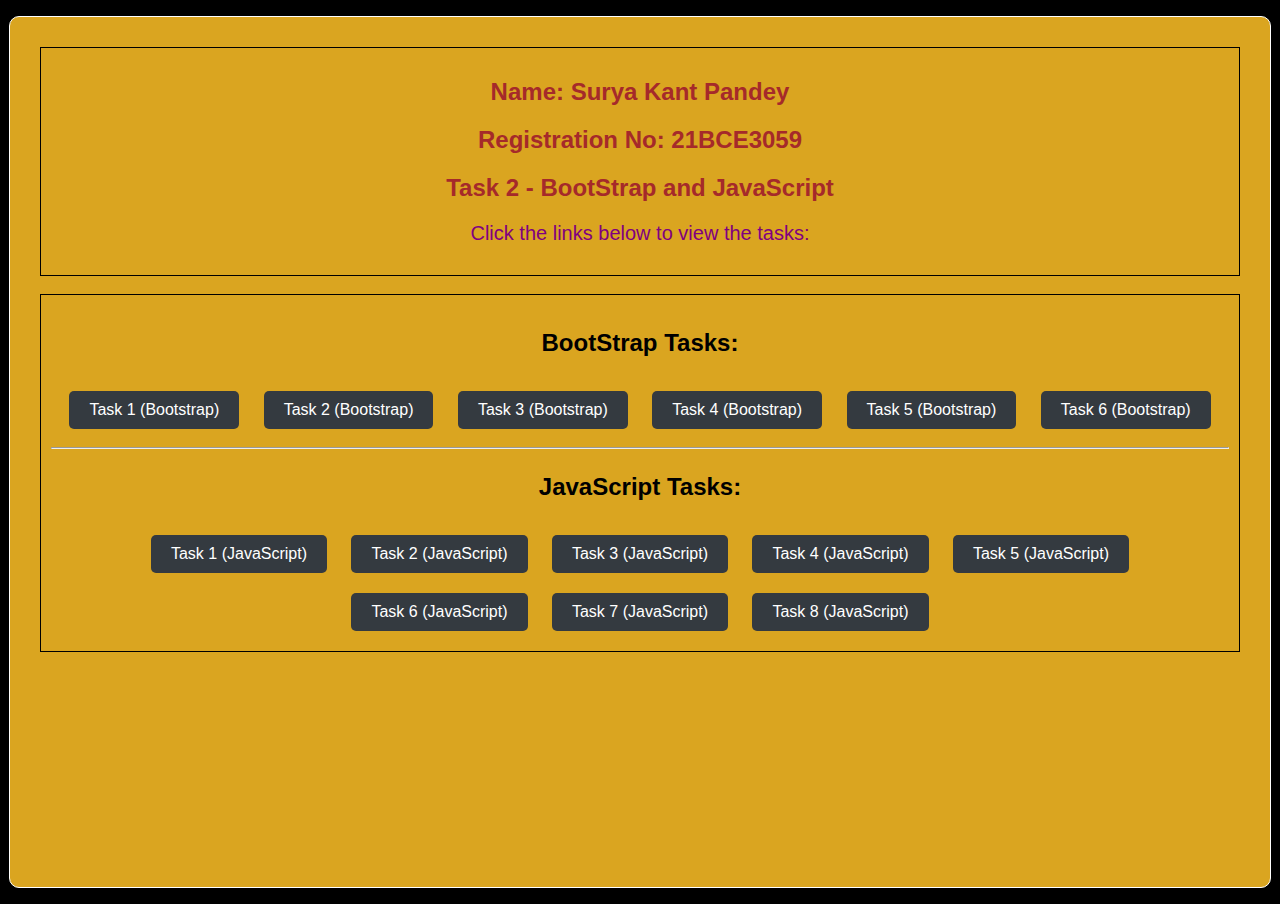
<file: index.html>
<!DOCTYPE html>
<html lang="en">
<head>
    <meta charset="UTF-8">
    <meta name="viewport" content="width=device-width, initial-scale=1.0">
    <title>MERN TASK-2 BY EHTNUS</title>
    <link rel="stylesheet" href="style.css">
</head>

<body>
    <div class="cover">
        <div class="intro">
            <h2>Name: Surya Kant Pandey</h2>
            <h2>Registration No: 21BCE3059</h2>
            <h2>Task 2 - BootStrap and JavaScript</h2>
            <p>Click the links below to view the tasks:</p>
        </div>
        <br>
        <div class="tasks123">
            <h3>BootStrap Tasks: </h3>
            <a class="task-link" href="BootStrap/Task-1/BST1.html">Task 1 (Bootstrap)</a>
            <a class="task-link" href="BootStrap/Task-2/BST2.html">Task 2 (Bootstrap)</a>
            <a class="task-link" href="BootStrap/Task-3/BST3.html">Task 3 (Bootstrap)</a>
            <a class="task-link" href="BootStrap/Task-4/BST4.html">Task 4 (Bootstrap)</a>
            <a class="task-link" href="BootStrap/Task-5/BST5.html">Task 5 (Bootstrap)</a>
            <a class="task-link" href="BootStrap/Task-6/BST6.html">Task 6 (Bootstrap)</a>
            <hr>
            <h3>JavaScript Tasks: </h3>
            <a class="task-link" href="JavaScript/Task-1/JST1.html">Task 1 (JavaScript)</a>
            <a class="task-link" href="JavaScript/Task-2/JST2.html">Task 2 (JavaScript)</a>
            <a class="task-link" href="JavaScript/Task-3/JST3.html">Task 3 (JavaScript)</a>
            <a class="task-link" href="JavaScript/Task-4/JST4.html">Task 4 (JavaScript)</a>
            <a class="task-link" href="JavaScript/Task-5/JST5.html">Task 5 (JavaScript)</a>
            <a class="task-link" href="JavaScript/Task-6/JST6.html">Task 6 (JavaScript)</a>
            <a class="task-link" href="JavaScript/Task-7/JST7.html">Task 7 (JavaScript)</a>
            <a class="task-link" href="JavaScript/Task-8/JST8.html">Task 8 (JavaScript)</a>
        </div>
    </div>

    
</body>

</html>
</file>
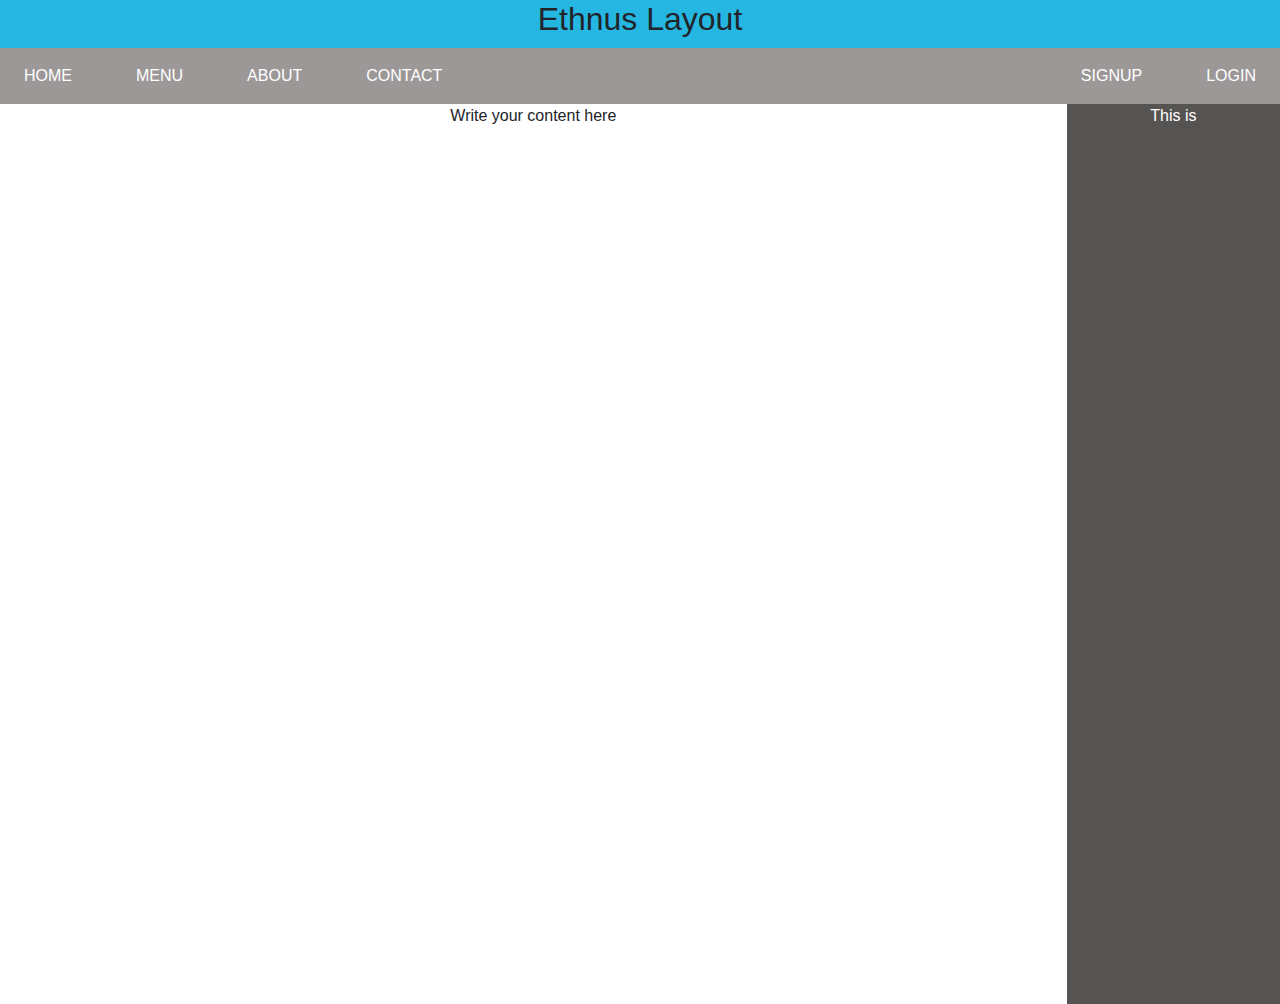
<file: BootStrap/Task-1/BST1.html>
<!DOCTYPE html>
<head>
    <title>
        BootStrap Task 1
    </title>
    <link rel="stylesheet" href="https://maxcdn.bootstrapcdn.com/bootstrap/4.5.2/css/bootstrap.min.css">
    <link rel="stylesheet" href="BST1.css">
</head>

<body>
    <div class="top-bar text-center">
        <h2>Ethnus Layout</h2>
    </div>

    <nav class="navbar navbar-expand-lg menu d-flex">
        <ul class="navbar-nav">
            <li class="nav-item mr-5">
                <a class="nav-link text-white" href="#">HOME</a>
            </li>
            <li class="nav-item mr-5">
                <a class="nav-link text-white" href="#">MENU</a>
            </li>
            <li class="nav-item mr-5">
                <a class="nav-link text-white" href="#">ABOUT</a>
            </li>
            <li class="nav-item mr-5">
                <a class="nav-link text-white" href="#">CONTACT</a>
            </li>
        </ul>
        <ul class="navbar-nav ml-auto">
            <li class="nav-item ml-5">
                <a class="nav-link text-white" href="#">SIGNUP</a>
            </li>
            <li class="nav-item ml-5">
                <a class="nav-link text-white" href="#">LOGIN</a>
            </li>
        </ul>
    </nav>

    <div class="container-fluid d-flex flex-direction-column vh-100">
        <div class="row flex-fill">
            <div class="col-10 flex-grow-1 text-center">
                <p>Write your content here</p>
            </div>
            <div class="col-2 right-content flex-grow-1 text-center text-white">
                <p>This is</p>
            </div>
        </div>
    </div>
</body>

</html>
</file>
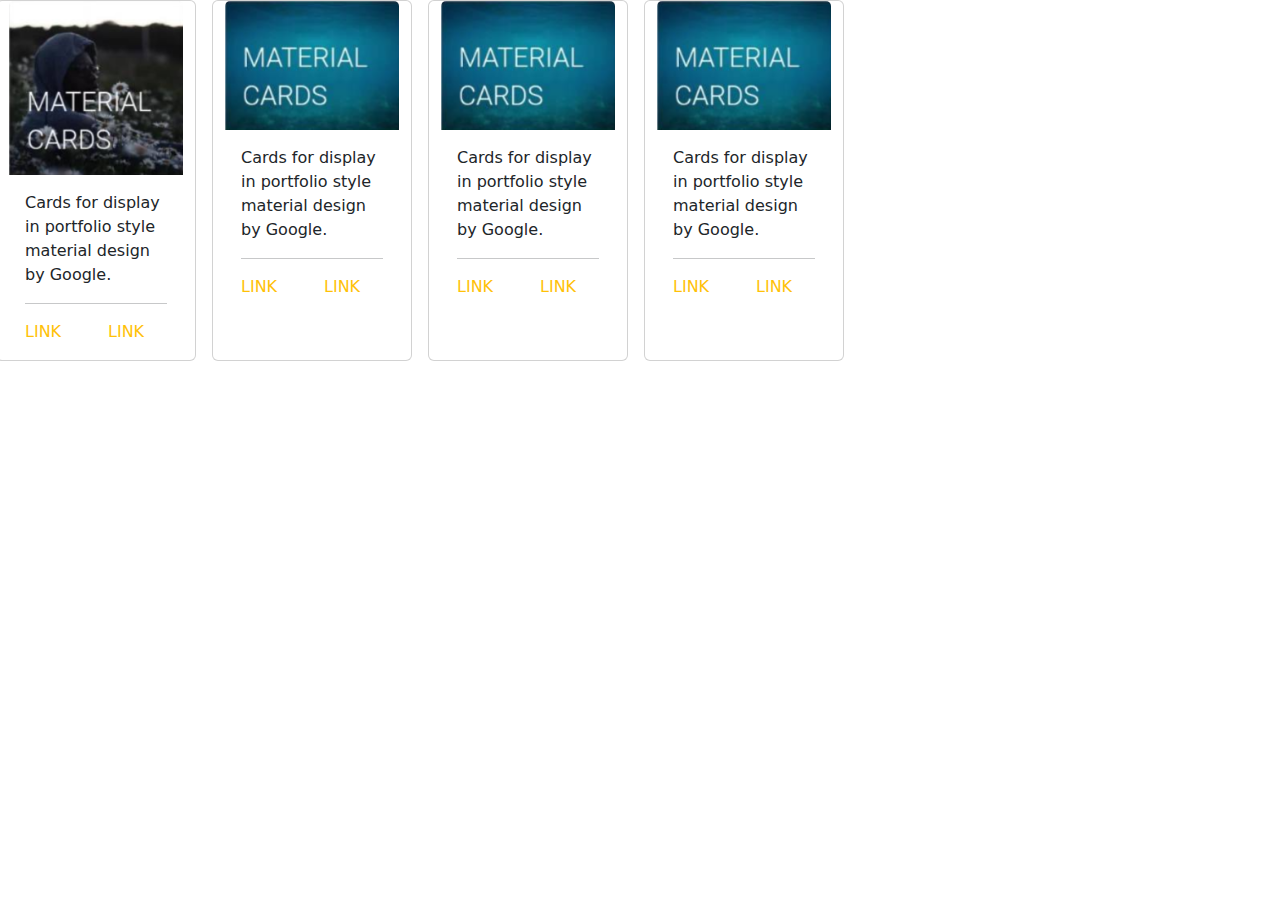
<file: BootStrap/Task-4/BST4.html>
<!DOCTYPE html>

<head>
    <title>
        BootStrap Task 4
    </title>
    <link rel="stylesheet" href="https://cdn.jsdelivr.net/npm/bootstrap@5.0.2/dist/css/bootstrap.min.css">
</head>

<body>
    <div class="row">
        <div class="card col-2 mx-2" style="width: 200px;">
            <img src="Img/card_img_1.png" alt="" class="card-img-top">
            <div class="card-body">
                <p class="card-text">Cards for display in
                    portfolio style
                    material design by
                    Google.
                </p>
                <hr/>
                <div class="row">
                    <a href="#" class="col text-warning text-decoration-none">LINK</a>
                    <a href="#" class="col text-warning text-decoration-none">LINK</a>
                </div>
            </div>
        </div>
        <div class="card col-2 mx-2" style="width: 200px;">
            <img src="Img/card_img_2.png" alt="" class="card-img-top">
            <div class="card-body">
                <p class="card-text">Cards for display in
                    portfolio style
                    material design by
                    Google.
                </p>
                <hr />
                <div class="row">
                    <a href="#" class="col text-warning text-decoration-none">LINK</a>
                    <a href="#" class="col text-warning text-decoration-none">LINK</a>
                </div>
            </div>
        </div>
        <div class="card col-2 mx-2" style="width: 200px;">
            <img src="Img/card_img_2.png" alt="" class="card-img-top">
            <div class="card-body">
                <p class="card-text">Cards for display in
                    portfolio style
                    material design by
                    Google.
                </p>
                <hr />
                <div class="row">
                    <a href="#" class="col text-warning text-decoration-none">LINK</a>
                    <a href="#" class="col text-warning text-decoration-none">LINK</a>
                </div>
            </div>
        </div>
        <div class="card col-3 mx-2" style="width: 200px;">
            <img src="Img/card_img_2.png" alt="" class="card-img-top">
            <div class="card-body">
                <p class="card-text">Cards for display in
                    portfolio style
                    material design by
                    Google.
                </p>
                <hr />
                <div class="row">
                    <a href="#" class="col text-warning text-decoration-none">LINK</a>
                    <a href="#" class="col text-warning text-decoration-none">LINK</a>
                </div>
            </div>
        </div>
    </div>
</body>

</html>
</file>
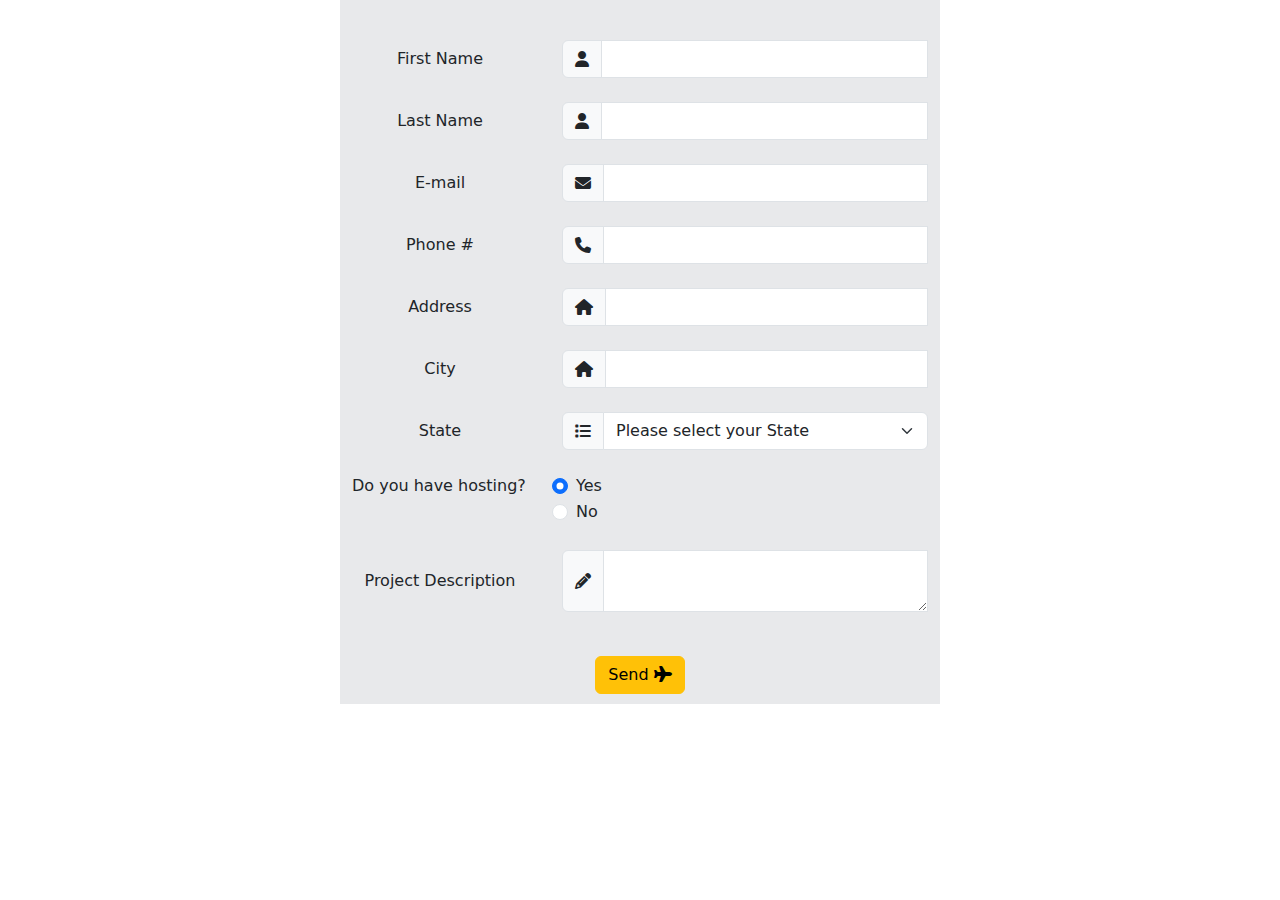
<file: BootStrap/Task-5/BST5.html>
<!DOCTYPE html>

<head>
    <title>
        BootStrap Task 5
    </title>
    <link rel="stylesheet" href="https://cdnjs.cloudflare.com/ajax/libs/font-awesome/6.4.0/css/all.min.css" />
    <link rel="stylesheet" href="https://cdn.jsdelivr.net/npm/bootstrap@5.3.0-alpha3/dist/css/bootstrap.min.css">
    <link rel="stylesheet" href="BST5.css">
</head>

<body>
    <div class="gr container" style="width: 600px;">
        <form class="frm needs-validation" novalidate>
            <div class="row mb-4">
                <div class="col-4 lbl">
                    First Name
                </div>
                <div class="col-8">
                    <div class="input-group">
                        <div class="input-group-text"><i class="fa fa-user" aria-hidden="true"></i></div>
                        <input type="text" class="form-control" required>
                        <div class="invalid-feedback">
                            Please supply your First Name!
                        </div>
                    </div>
                </div>
            </div>
            <div class="row mb-4">
                <div class="col-4 lbl">
                    Last Name
                </div>
                <div class="col-8">
                    <div class="input-group">
                        <div class="input-group-text"><i class="fa fa-user" aria-hidden="true"></i></div>
                        <input type="text" class="form-control" required>
                        <div class="invalid-feedback">
                            Please supply your Last Name!
                        </div>
                    </div>
                </div>
            </div>
            <div class="row mb-4">
                <div class="col-4 lbl">
                    E-mail
                </div>
                <div class="col-8">
                    <div class="input-group">
                        <div class="input-group-text"><i class="fa fa-envelope" aria-hidden="true"></i></div>
                        <input type="text" class="form-control" required>
                        <div class="invalid-feedback">
                            Please supply your Email!
                        </div>
                    </div>
                </div>
            </div>
            <div class="row mb-4">
                <div class="col-4 lbl">
                    Phone #
                </div>
                <div class="col-8">
                    <div class="input-group">
                        <div class="input-group-text"><i class="fa fa-phone" aria-hidden="true"></i></div>
                        <input type="text" class="form-control" required>
                        <div class="invalid-feedback">
                            Please supply your Phone Number!
                        </div>
                    </div>
                </div>
            </div>
            <div class="row mb-4">
                <div class="col-4 lbl">
                    Address
                </div>
                <div class="col-8">
                    <div class="input-group">
                        <div class="input-group-text"><i class="fa fa-home" aria-hidden="true"></i></div>
                        <input type="text" class="form-control" required>
                        <div class="invalid-feedback">
                            Please supply your Address!
                        </div>
                    </div>
                </div>
            </div>
            <div class="row mb-4">
                <div class="col-4 lbl">
                    City
                </div>
                <div class="col-8">
                    <div class="input-group">
                        <div class="input-group-text"><i class="fa fa-home" aria-hidden="true"></i></div>
                        <input type="text" class="form-control" required>
                        <div class="invalid-feedback">
                            Please supply your City!
                        </div>
                    </div>
                </div>
            </div>
            <div class="row mb-4">
                <div class="col-4 lbl">
                    State
                </div>
                <div class="col-8">
                    <div class="input-group">
                        <div class="input-group-text"><i class="fa fa-list" aria-hidden="true"></i></div>
                        <select class="form-select cust-width">
                            <option selected>Please select your State</option>
                            <option value="1">Assam</option>
                            <option value="2">Madhya Pradesh</option>
                            <option value="3">Delhi</option>
                            <option value="4">Kerala</option>
                            <option value="5">Rajasthan</option>
                        </select>
                    </div>
                </div>
            </div>
            <div class="row mb-4">
                <div class="col-4">
                    Do you have hosting?
                </div>
                <div class="col-8">
                    <div class="form-check">
                        <input class="form-check-input" type="radio" name="exampleRadios" id="exampleRadios1"
                            value="option1" checked>
                        <label class="form-check-label" for="exampleRadios1">
                            Yes
                        </label>
                    </div>
                    <div class="form-check">
                        <input class="form-check-input" type="radio" name="exampleRadios" id="exampleRadios2"
                            value="option2">
                        <label class="form-check-label" for="exampleRadios2">
                            No
                        </label>
                    </div>
                </div>
            </div>
            <div class="row mb-4">
                <div class="col-4 lbl">
                    Project Description
                </div>
                <div class="col-8">
                    <div class="input-group">
                        <div class="input-group-text"><i class="fa fa-pencil" aria-hidden="true"></i></div>
                        <textarea class="form-control" required></textarea>
                        <div class="invalid-feedback">
                            Please supply your Project Description!
                        </div>
                    </div>
                </div>
            </div>
            <div class="d-flex justify-content-center">
                <button type="submit" class="btn btn-warning">
                    Send <i class="fa fa-plane" aria-hidden="true"></i>
                </button>
            </div>
        </form>
    </div>
    <script src="BST5.js"></script>
</body>

</html>
</file>
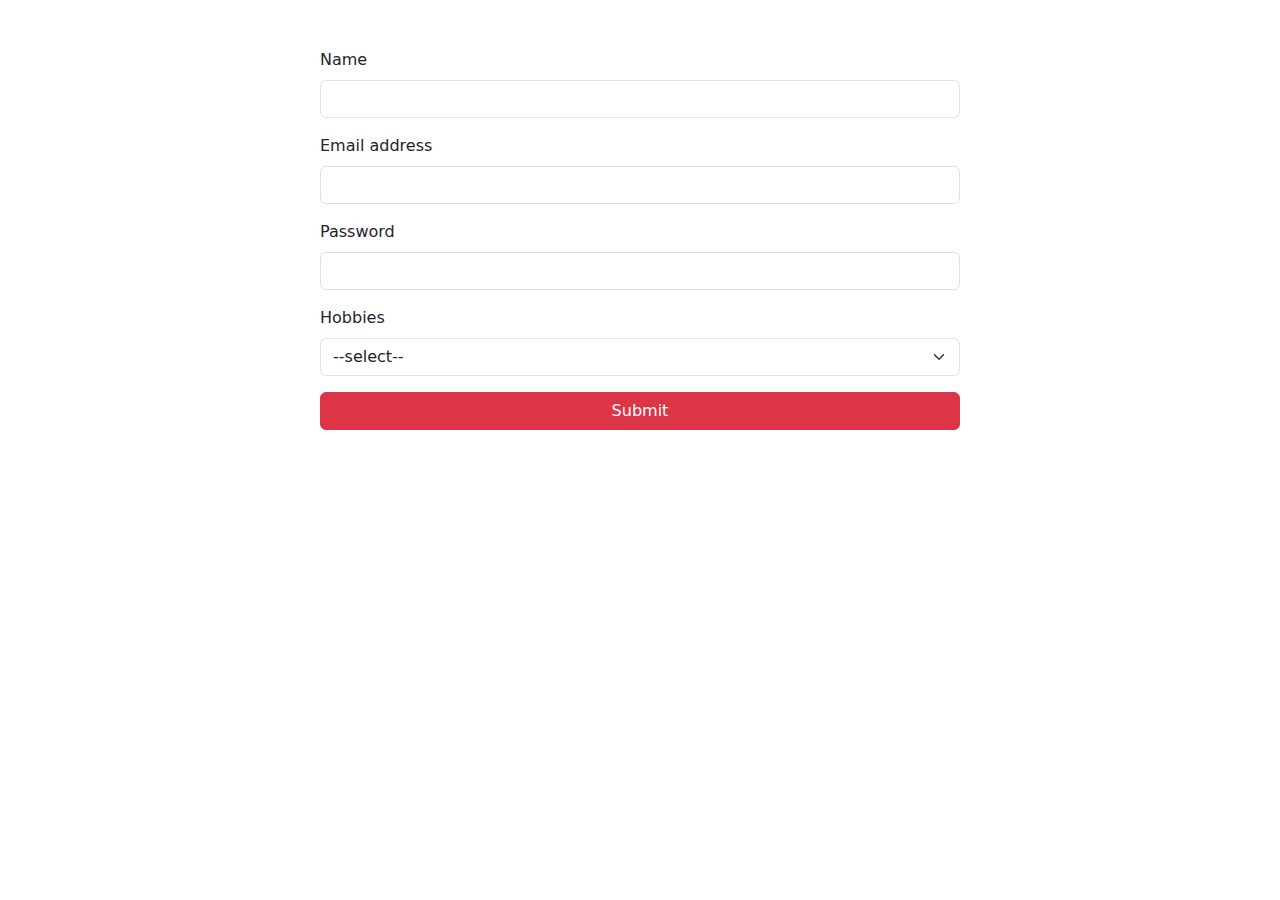
<file: BootStrap/Task-6/BST6.html>
<!DOCTYPE html>

<head>
    <title>
        BootStrap Task 6
    </title>
    <link rel="stylesheet" href="https://cdn.jsdelivr.net/npm/bootstrap@5.0.2/dist/css/bootstrap.min.css">
</head>

<body>
    <div class="mx-auto w-50 mt-5">
        <form class="needs-validation" novalidate>
            <div class="mb-3 has-validation">
                <label for="inputName" class="form-label">Name</label>
                <input type="text" class="form-control" id="inputName" required>
                <div class="invalid-feedback">
                    Name is required.
                </div>
            </div>
            <div class="mb-3 has-validation">
                <label for="inputEmail1" class="form-label">Email address</label>
                <input type="email" class="form-control" id="inputEmail1" required>
                <div class="invalid-feedback">
                    Email is required.
                </div>
            </div>
            <div class="mb-3 has-validation">
                <label for="inputPassword1" class="form-label">Password</label>
                <input type="password" class="form-control" id="inputPassword1" required>
                <div class="invalid-feedback">
                    Password is required.
                </div>
            </div>
            <div class="mb-3">
                <label for="inputHobbies" class="form-label">Hobbies</label>
                <select class="form-select" aria-label="Default select example" id="inputHobbies" required>
                    <option selected disabled value="">--select--</option>
                    <option value="1">Reading</option>
                    <option value="2">Writing</option>
                    <option value="3">Coding</option>
                    <option value="4">Singing</option>
                    <option value="5">Dancing</option>
                </select>
                <div class="invalid-feedback">
                    Hobbies is required.
                </div>
            </div>
            <div>
                <button type="submit" class="btn btn-danger w-100">Submit</button>
            </div>
        </form>
    </div>


    <script src="BST6.js"></script>
</body>

</html>
</file>
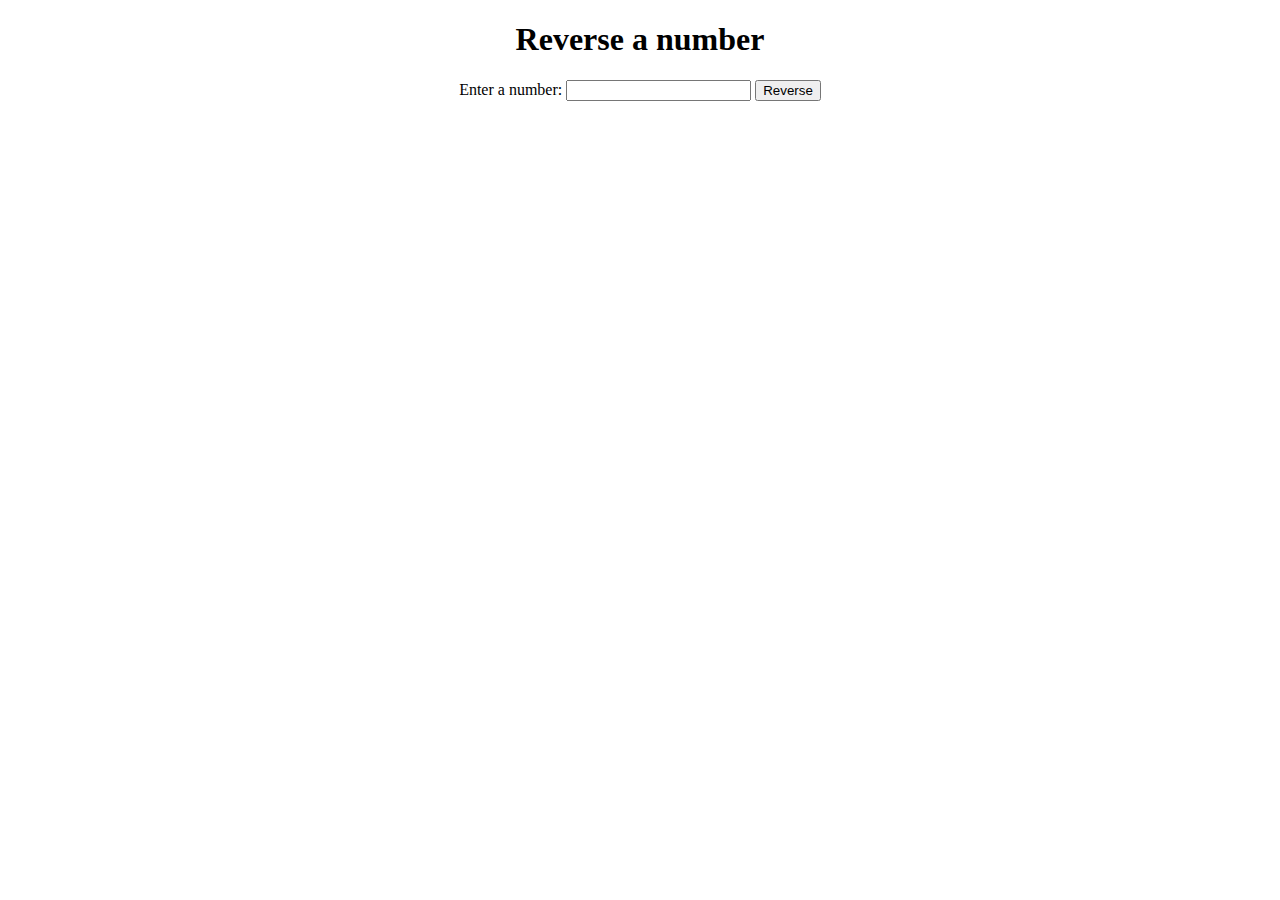
<file: JavaScript/Task-1/JST1.html>
<!DOCTYPE html>
<head>
    <title>JavaScript Task 1</title>
</head>
<body>
    <center>
        <h1>Reverse a number</h1>
        <label>Enter a number: </label>
        <input id='inputUser' type='number'>
        <button id="check">Reverse</button>
        <h1 id='result'></h1>
    </center>
    <script src="JST1.js"></script>
</body>
</html>
</file>
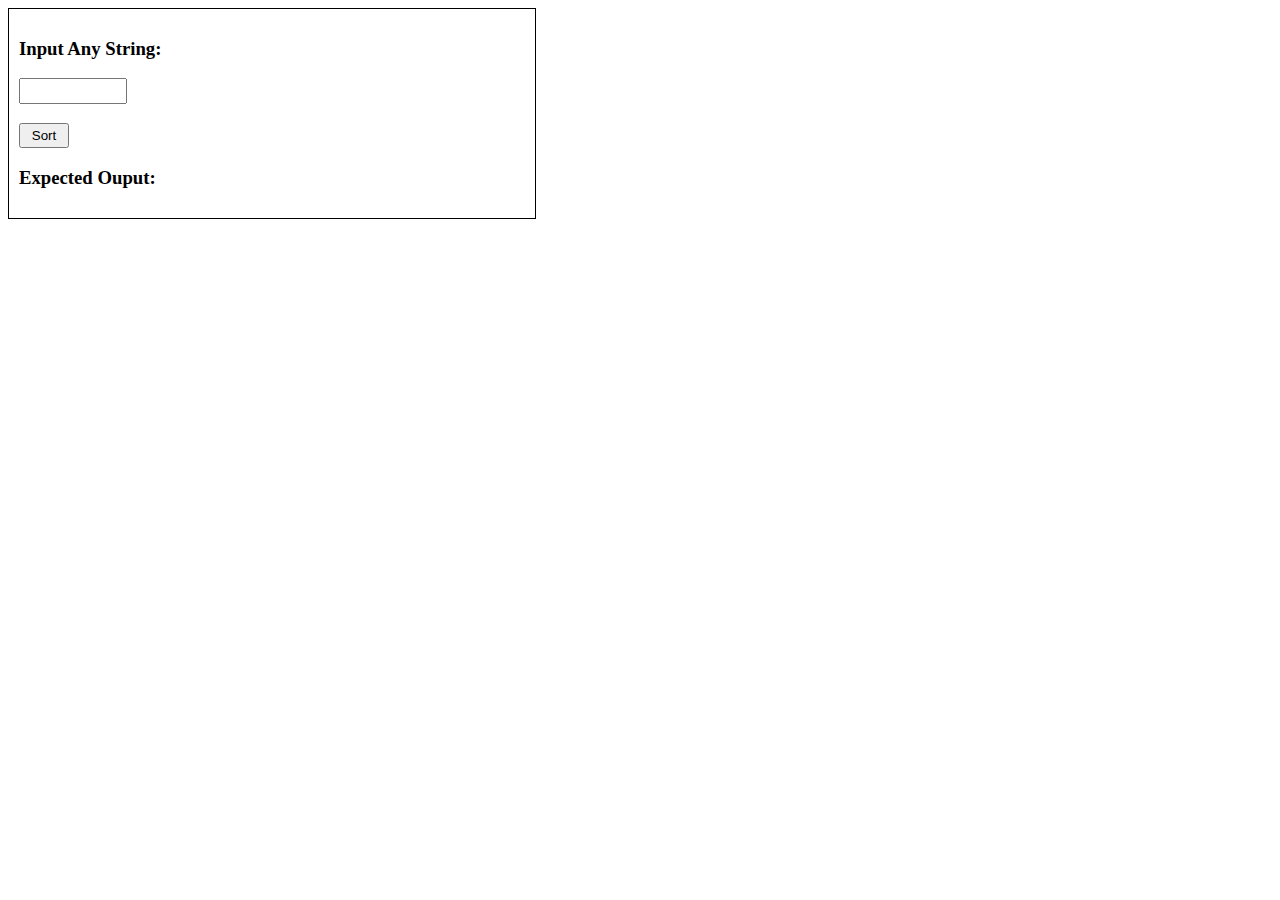
<file: JavaScript/Task-2/JST2.html>
<!DOCTYPE html>
<head>
    <title>JavaScript Task 2</title>
</head>

<style>
    .calculation{
        border: 1px solid black;
        width: 40%;
        padding: 10px;
    }
</style>

<body>
    <div class="calculation">
        <p>
            <h3>Input Any String:</h3>
            <h3><input type="text" id="typeInput" style="height: 20px;width: 100px;"></h3>
            <button style="height: 25px;width: 50px;" onclick="press()">Sort</button>
            <h3>Expected Ouput: </h3>
            <h3 id="answer"></h3>
        </p>
    </div>
    <script src="JST2.js"></script>
</body>

</html>
</file>
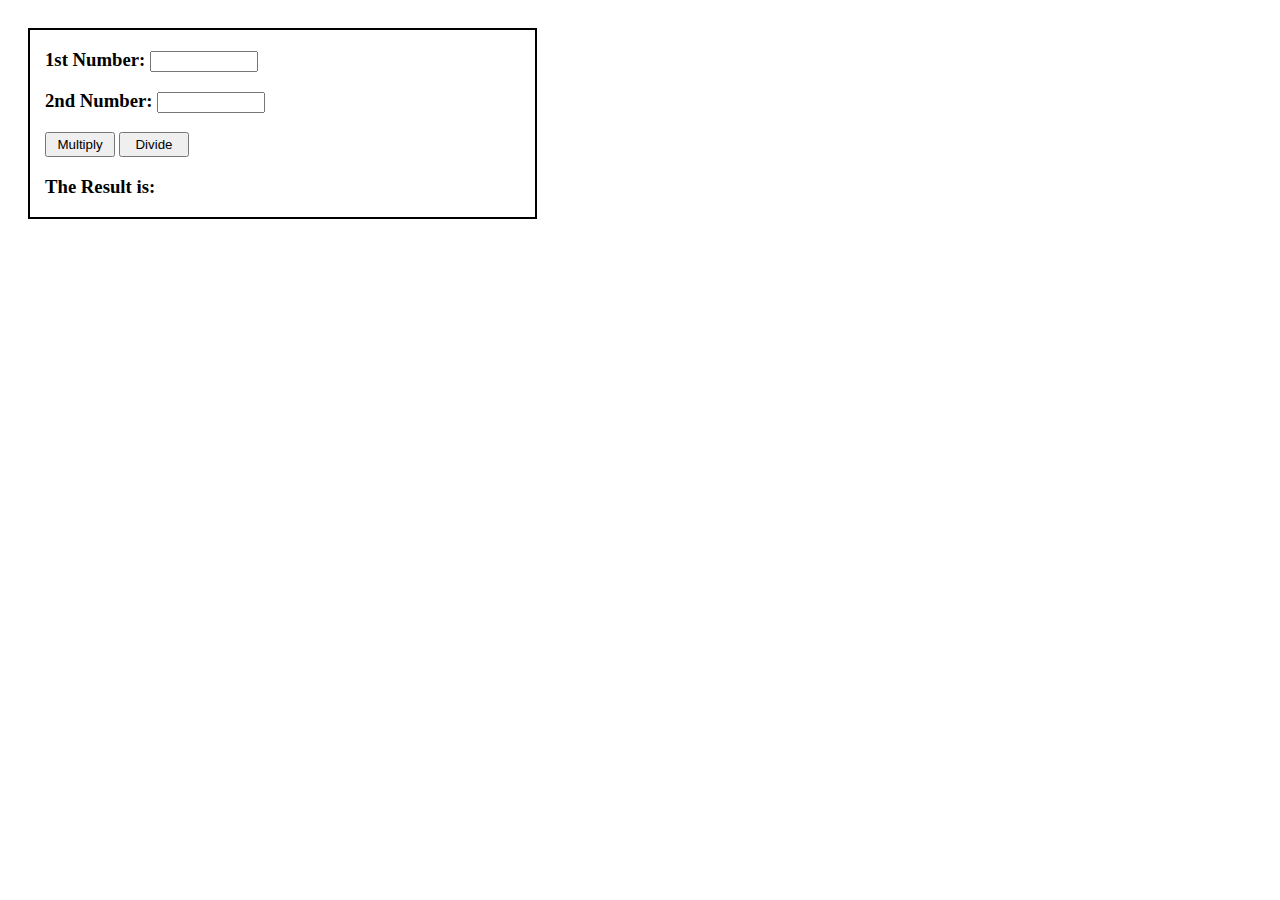
<file: JavaScript/Task-3/JST3.html>
<!DOCTYPE html>

<head>
    <title>JavaScript Task 3</title>
</head>

<style>
    body{
        padding: 20px;
    }
    .calculation{
        border: 2px solid black;
        padding-left: 15px;
        width: 40%;
    }
</style>

<body>
    <div class="calculation">
        <p>
            <h3>1st Number: <input type="number" id="typeInput1" style="height: 15px;width: 100px;"></h3>
            <h3>2nd Number: <input type="number" id="typeInput2" style="height: 15px;width: 100px;"></h3>
            <button style="height: 25px;width: 70px;" onclick="press1()">Multiply</button>
            <button style="height: 25px;width: 70px;" onclick="press2()">Divide</button>
            <h3>The Result is:</h3>
            <h3 id="answer"></h3>
        </p>
    </div>
    <script src="JST3.js"></script>

</body>

</html>
</file>
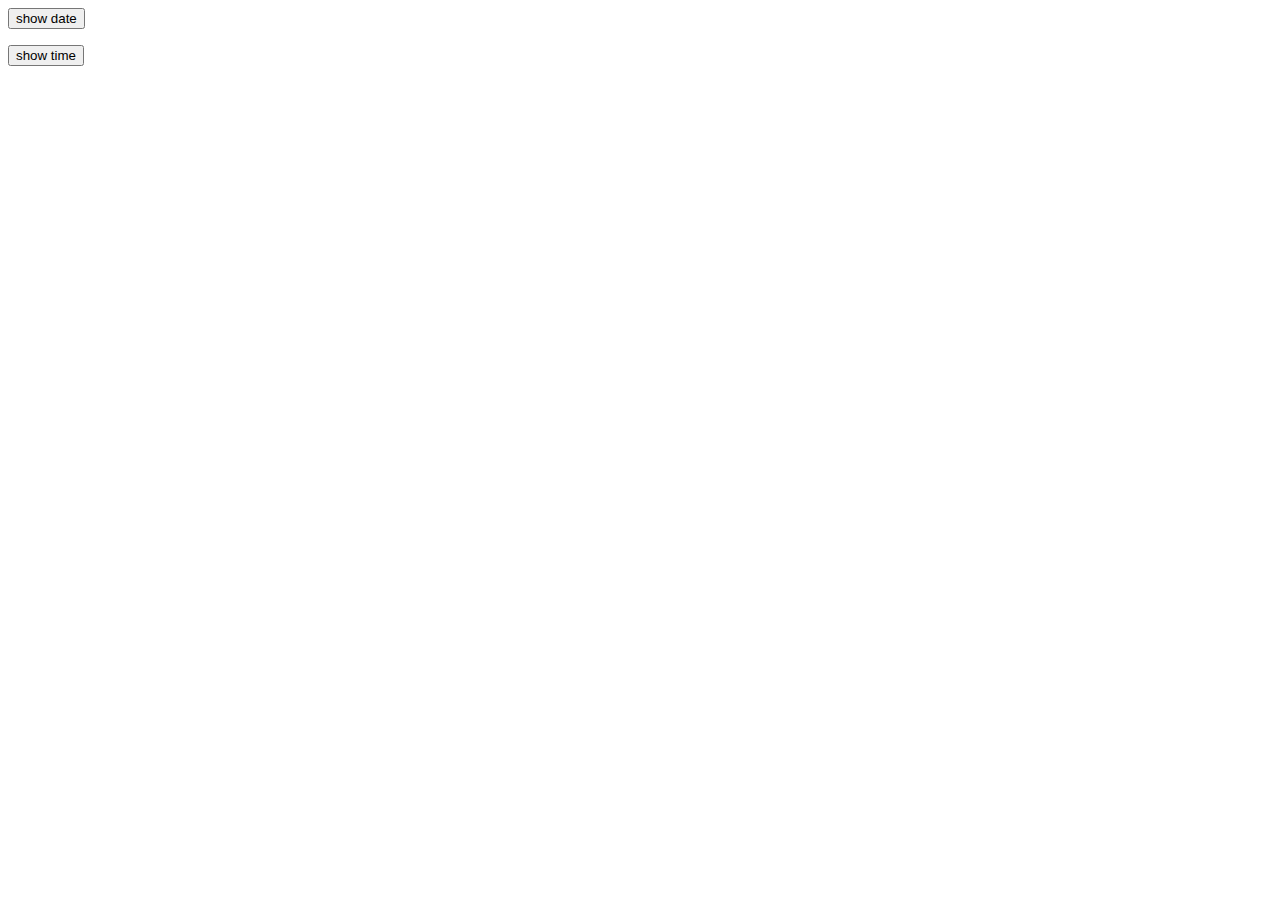
<file: JavaScript/Task-4/JST4.html>
<!DOCTYPE html>

<head>
    <title>JavaScript Task 4</title>
</head>

<body>
    <button onclick="showDate()">show date</button>
    <p id="outputDate"></p>
    <button onclick="showTime()">show time</button>
    <p id="outputTime"></p>
    <script src="JST4.js"></script>
</body>

</html>
</file>
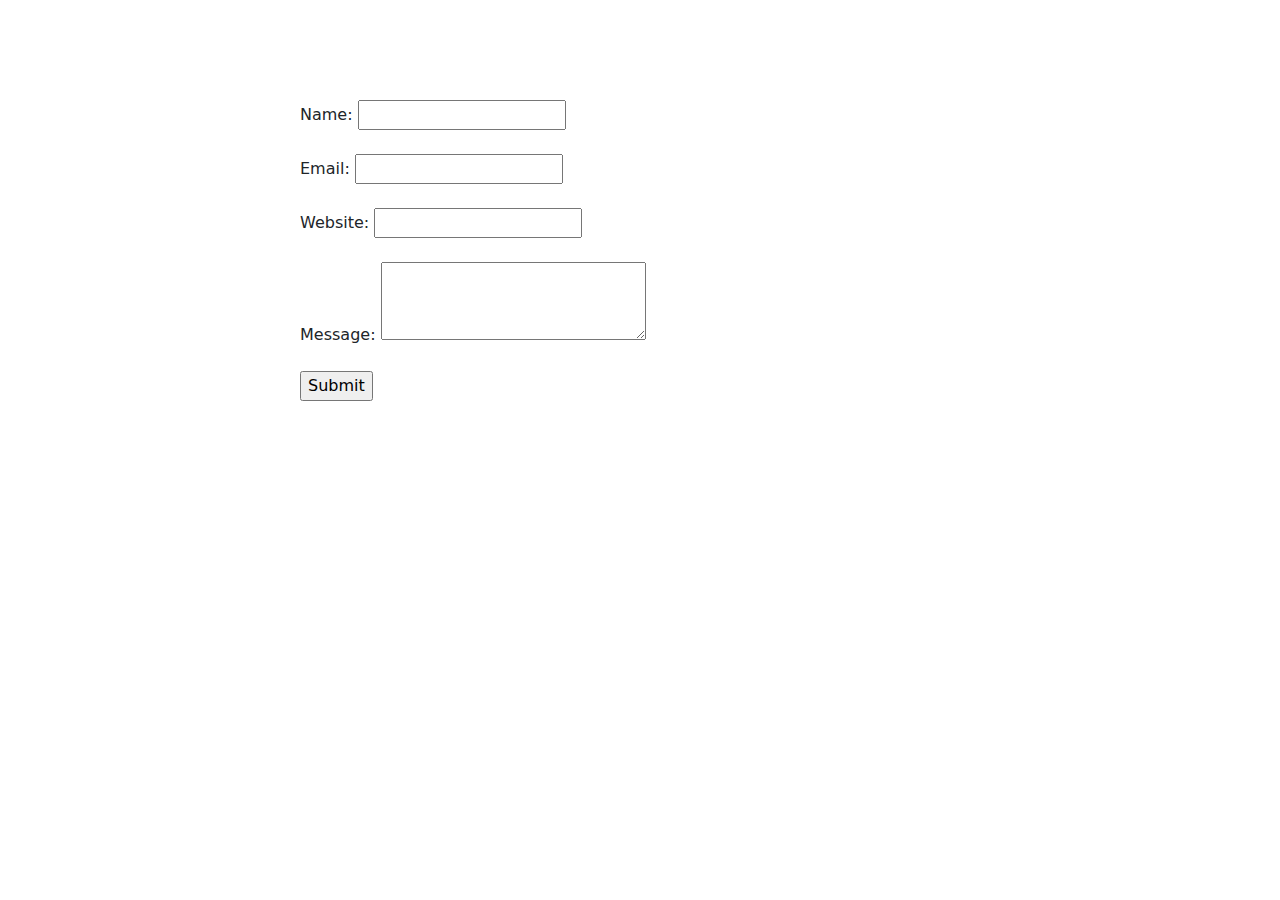
<file: JavaScript/Task-5/JST5.html>
<!DOCTYPE html>
<head>
    <title>JavaScript Task 5</title>
    <link href="https://cdn.jsdelivr.net/npm/bootstrap@5.0.2/dist/css/bootstrap.min.css" rel="stylesheet">
    <style>
        span {
            color: red;
        }
    </style>
</head>

<body>
    <div style="margin-top: 100px; margin-left: 300px;">
        <form action="#">
            Name: <input type="text" id="inName" onclick="removeRedName()"> <span id="errname"></span> <br /><br />
            Email: <input type="email" id="inEmail" onclick="removeRedEmail()"> <span id="erremail"></span> <br /><br />
            Website: <input type="text" id="inWebsite" onclick="removeRedWebsite()"> <span id="errwebsite"></span> <br /><br />
            Message: <textarea name="mes" id="inMsg" cols="30" rows="3" onclick="removeRedMsg()"></textarea> <span id="errmsg"></span>
            <br /><br />
            <input type="submit" value="Submit" onclick="return validate()">
        </form>
    </div>

    <script src="JST5.js"></script>
</body>

</html>
</file>
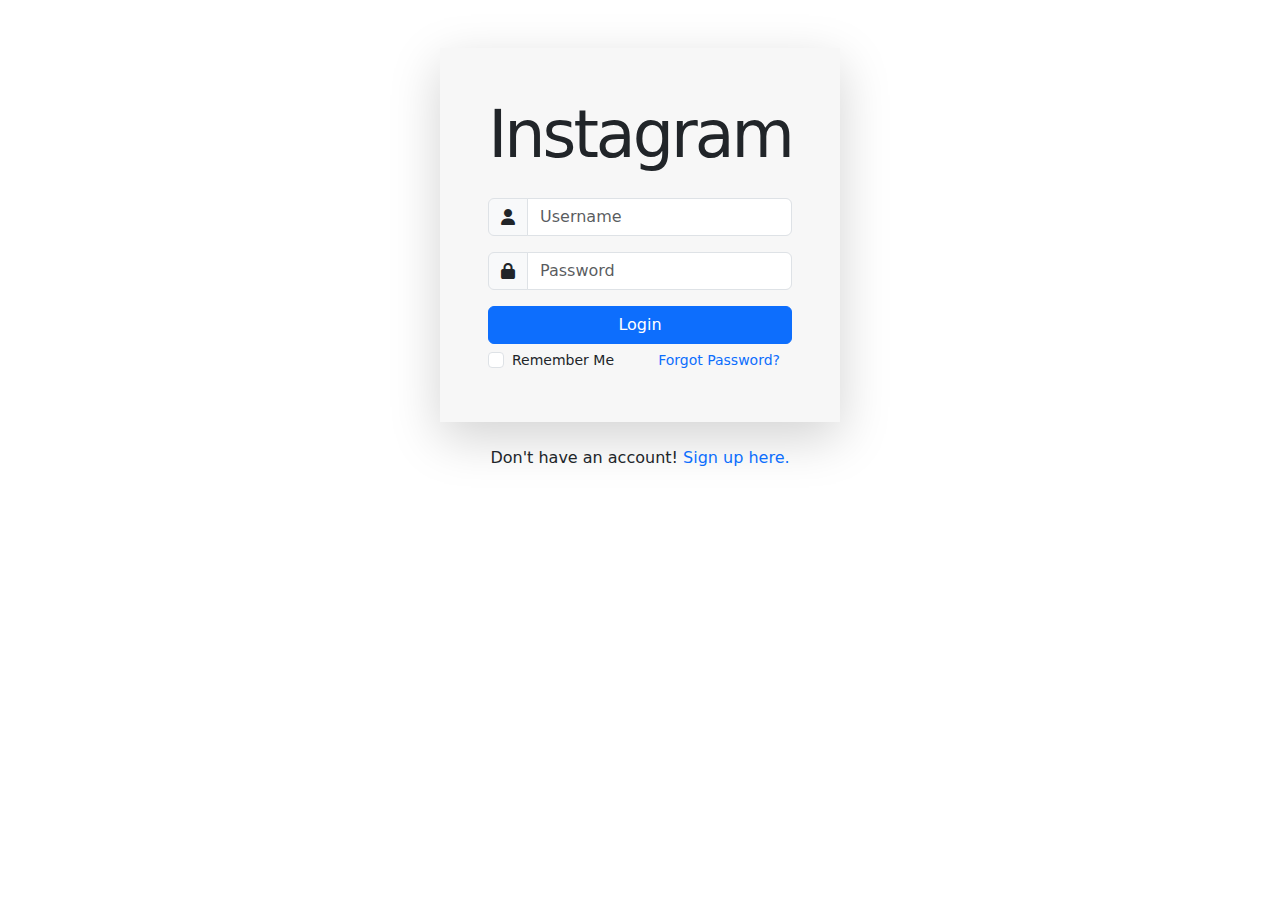
<file: JavaScript/Task-6/JST6.html>
<!DOCTYPE html>

<head>
    <title>JavaScript Task 6</title>
    <link href="https://cdn.jsdelivr.net/npm/bootstrap@5.0.2/dist/css/bootstrap.min.css" rel="stylesheet">
    <link rel="preconnect" href="https://fonts.googleapis.com">
    <link rel="preconnect" href="https://fonts.gstatic.com">
    <link href="https://fonts.googleapis.com/css2?family=Marck+Script&display=swap" rel="stylesheet">
    <link rel="stylesheet" href="https://cdnjs.cloudflare.com/ajax/libs/font-awesome/6.4.0/css/all.min.css"/>
    <style>
        #outer {
            width: 400px;
            background-color: rgb(247, 247, 247);
        }

        h1 {
            font-family: 'Marck Script', ;
            font-size: 65px;
            font-weight: lighter;
            letter-spacing: -3px;
        }
    </style>
</head>

<body>
    <form id="outer" class="text-center mx-auto mt-5 p-5 shadow shadow-lg needs-validation" novalidate>
        <h1>Instagram</h1>
        <div class="input-group mb-3 mt-4 has-validation">
            <span class="input-group-text" id="basic-addon1"><i class="fa-solid fa-user"></i></span>
            <input type="text" class="form-control" placeholder="Username" required>
            <div class="invalid-feedback text-end">
                Please choose a username.
            </div>
        </div>
        <div class="input-group mb-3 has-validation">
            <span class="input-group-text" id="basic-addon2"><i class="fa-solid fa-lock"></i></i></span>
            <input type="password" class="form-control" placeholder="Password" required>
            <div class="invalid-feedback text-end">
                Please enter password.
            </div>
        </div>
        <button type="submit" class="btn btn-primary w-100">Login</button>
        <div class="row mx-auto mt-1">
            <div class="form-check text-start col">
                <input class="form-check-input" type="checkbox" value="" id="flexCheckDefault">
                <label class="form-check-label" for="flexCheckDefault">
                    <small>Remember Me</small>
                </label>
            </div>
            <a href="#" class="text-decoration-none text-end col"><small>Forgot Password?</small></a>
        </div>
    </form>
    <p class="mx-auto text-center mt-4">
        Don't have an account! <a href="#" class="text-decoration-none">Sign up here.</a>
    </p>

    <script src="JST6.js"></script>
</body>

</html>
</file>
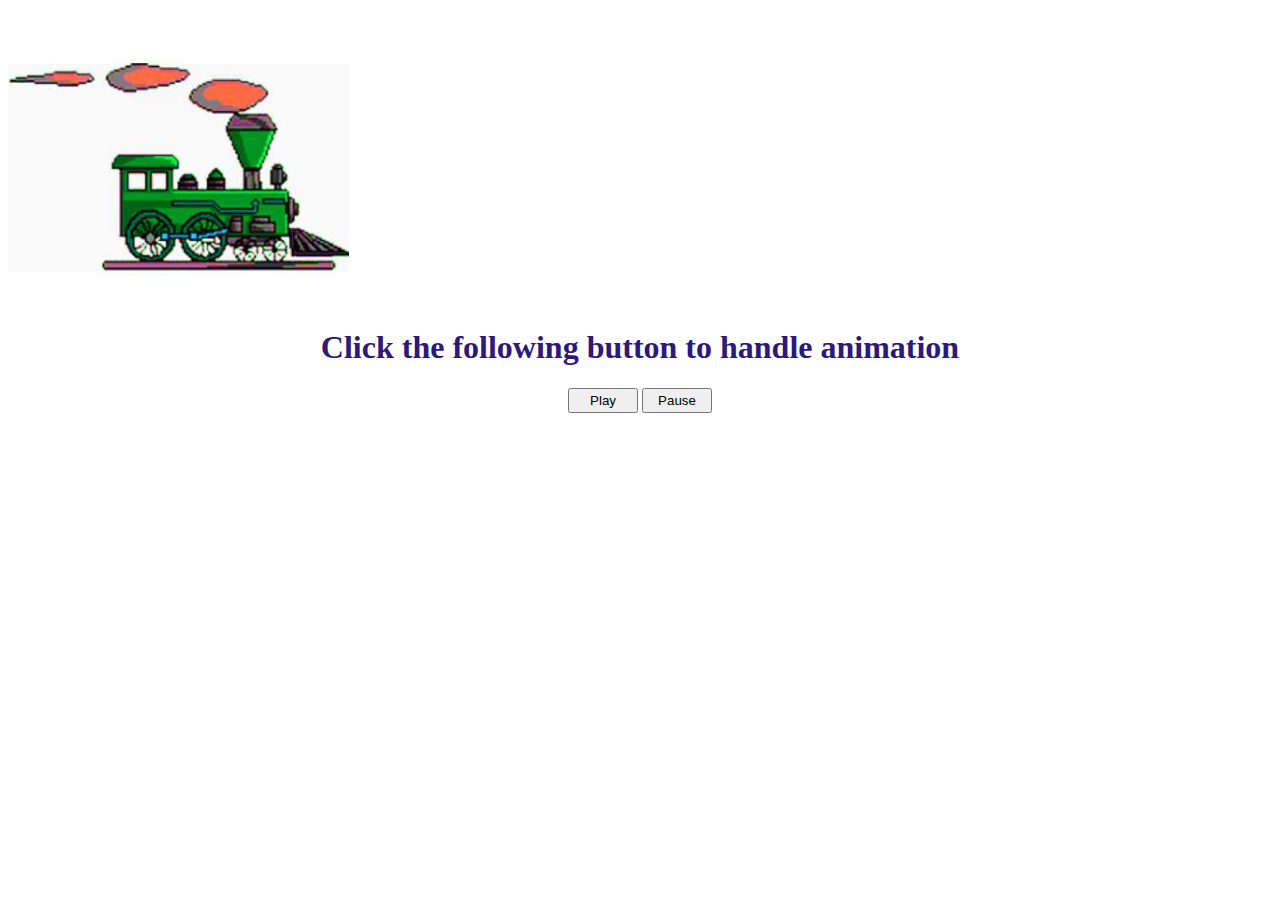
<file: JavaScript/Task-7/JST7.html>
<!DOCTYPE html>

<head>
    <title>JavaScript Task 7</title>
    <style>
        div#output {
            height: 50px;
            width: 50px;
            padding-top: 50px;
            position: relative;
            animation: mymove 10s infinite;
            animation-play-state: paused;
        }

        h1 {
            color: rgb(43, 25, 123);
        }

        @keyframes mymove {
            from {
                left: 0px;
            }

            to {
                left: 100%;
            }
        }
    </style>
</head>
<body>
    <div id="output"><img src="img/JS_8.png" alt=""></div>
    <div class="container" style="padding-top: 200px;">
        <center>
            <h1>Click the following button to handle animation</h1>
            <button style='height:25px;width:70px' onclick="playing()">Play</button>
            <button style='height:25px;width:70px' onclick='pausing() '>Pause</button>
        </center>
    </div>
    <script src="JST7.js"></script>
    </body>
</html>
</file>
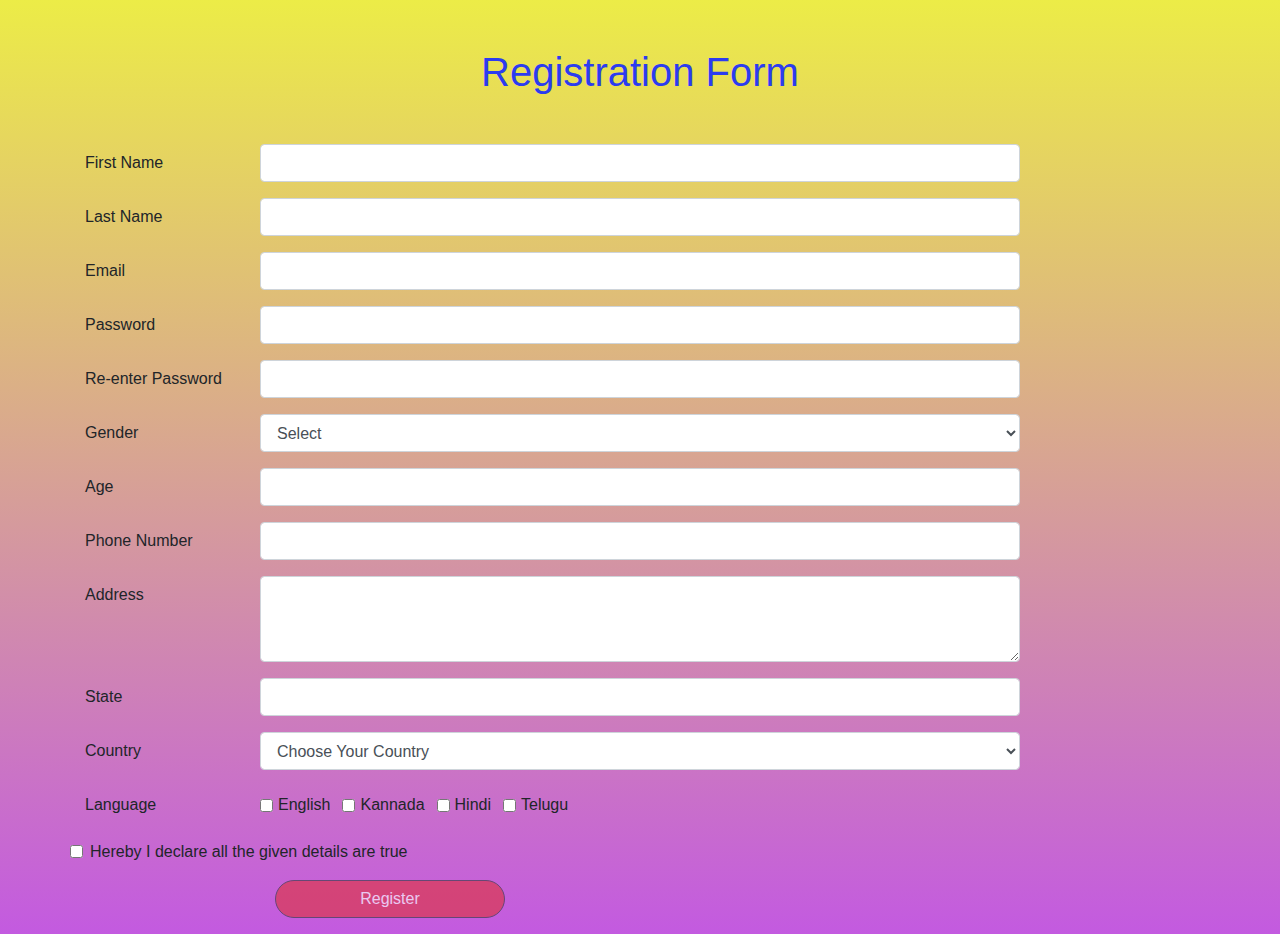
<file: JavaScript/Task-8/JST8.html>
<!DOCTYPE html>
<head>
    <title>JavaScript Task 8</title>
    <link rel="stylesheet" href="https://stackpath.bootstrapcdn.com/bootstrap/4.5.2/css/bootstrap.min.css">
    <style>
        body {
            background: linear-gradient(#ecec47, #c35ae0);
            height: screen;
        }

        .error-message {
            color: red;
        }
    </style>
</head>

<body>
    <div class="container mt-5">
        <h1 class="mb-5 text-center" style="color: rgb(44, 60, 239);">Registration Form</h1>
        <form id="registration-form" novalidate>
            <div class="form-group row">
                <label for="first-name" class="col-md-2 col-form-label">First Name</label>
                <input type="text" class="form-control col-md-8" id="first-name" name="firstName" required>
                <span class="error-message col-md-2"></span>
            </div>
            <div class="form-group row">
                <label for="last-name" class="col-md-2 col-form-label">Last Name</label>
                <input type="text" class="form-control col-md-8" id="last-name" name="lastName" required>
                <span class="error-message col-md-2"></span>
            </div>
            <div class="form-group row">
                <label for="email" class="col-md-2 col-form-label">Email</label>
                <input type="email" class="form-control col-md-8" id="email" name="email" required>
                <span class="error-message col-md-2"></span>
            </div>
            <div class="form-group row">
                <label for="password" class="col-md-2 col-form-label">Password</label>
                <input type="password" class="form-control col-md-8" id="password" name="password" required>
                <span class="error-message col-md-2"></span>
            </div>
            <div class="form-group row">
                <label for="confirm-password" class="col-md-2 col-form-label">Re-enter Password</label>
                <input type="password" class="form-control col-md-8" id="confirm-password" name="confirmPassword"
                    required>
                <span class="error-message col-md-2"></span>
            </div>
            <div class="form-group row">
                <label for="gender" class="col-md-2 col-form-label">Gender</label>
                <select class="form-control col-md-8" id="gender" name="gender" required>
                    <option value="">Select</option>
                    <option value="male">Male</option>
                    <option value="female">Female</option>
                    <option value="other">Other</option>
                </select>
                <span class="error-message col-md-2"></span>
            </div>
            <div class="form-group row">
                <label for="age" class="col-md-2 col-form-label">Age</label>
                <input type="number" class="form-control col-md-8" id="age" name="age" required>
                <span class="error-message col-md-2"></span>
            </div>
            <div class="form-group row">
                <label for="phone" class="col-md-2 col-form-label">Phone Number</label>
                <input type="tel" class="form-control col-md-8" id="phone" name="phone" required>
                <span class="error-message col-md-2"></span>
            </div>
            <div class="form-group row">
                <label for="address" class="col-md-2 col-form-label">Address</label>
                <textarea class="form-control col-md-8" id="address" name="address" rows="3" required></textarea>
                <span class="error-message col-md-2"></span>
            </div>
            <div class="form-group row">
                <label for="state" class="col-md-2 col-form-label">State</label>
                <input type="text" class="form-control col-md-8" id="state" name="state" required>
                <span class="error-message col-md-2"></span>
            </div>
            <div class="form-group row">
                <label for="country" class="col-md-2 col-form-label">Country</label>
                <select class="form-control col-md-8" id="country" name="country" required>
                    <option value="" selected disabled>Choose Your Country</option>
                    <option value="india">India</option>
                    <option value="usa">USA</option>
                    <option value="uk">UK</option>
                    <option value="china">China</option>
                    <option value="japan">Japan</option>
                </select>
                <span class="error-message col-md-2"></span>
            </div>
            <div class="form-group row">
                <label for="language" class="col-md-2 col-form-label">Language</label>
                <div class="form-check form-check-inline">
                    <input class="form-check-input" type="checkbox" id="english" name="language" value="English">
                    <label class="form-check-label" for="english">English</label>
                </div>
                <div class="form-check form-check-inline">
                    <input class="form-check-input" type="checkbox" id="kannada" name="language" value="Kannada">
                    <label class="form-check-label" for="kannada">Kannada</label>
                </div>
                <div class="form-check form-check-inline">
                    <input class="form-check-input" type="checkbox" id="hindi" name="language" value="Hindi">
                    <label class="form-check-label" for="hindi">Hindi</label>
                </div>
                <div class="form-check form-check-inline">
                    <input class="form-check-input" type="checkbox" id="telugu" name="language" value="Telugu">
                    <label class="form-check-label" for="telugu">Telugu</label>
                </div>
                <span class="error-message col-md-2"></span>
            </div>
            <div class="form-group row">
                <div class="form-check col-md-8">
                    <input class="form-check-input" type="checkbox" id="declaration" name="declaration"
                        onchange="toggleSubmit()" required>
                    <label class="form-check-label" for="declaration">
                        Hereby I declare all the given details are true
                    </label>
                </div>
                <span class="error-message col-md-2"></span>
            </div>
            <div class="form-group row">
                <div class="col-md-10 offset-md-2">
                    <button type="submit" class="btn btn-danger w-25 rounded-pill border border-2 border-dark"
                        disabled>Register</button>
                </div>
            </div>
        </form>
    </div>

    <script src="JST8.js"></script>
</body>

</html>
</file>
<file: style.css>
body {
    font-family: Arial, sans-serif;
    background-color: black;
    margin: 1px;
    padding: 1px;
    display: flex;
    flex-direction: column;
    align-items: center;
    justify-content: center;
    height: 100vh;
}

.tasks123 {
    border: 1px solid black;
    padding: 10px;
}

.intro {
    border: 1px solid black;
    padding: 10px;
}


.cover {
    border: 1px solid white;
    background-color: goldenrod;
    height: 90vh;
    color: #fff;
    text-align: center;
    width: 94%;
    padding: 30px;
    border-radius: 10px;
    box-shadow: 0 0 10px rgba(0, 0, 0, 0.2);
}

h2 {
    font-size: 24px;
}

p {
    font-size: 20px;
    color: purple;
}

.task-link {
    text-decoration: none;
    color: #fff;
    background-color: #343a40;
    padding: 10px 20px;
    border-radius: 5px;
    margin: 10px;
    display: inline-block;
}

.task-link:hover {
    background-color: orange;
}

h2 {
    color: brown;
}

h3 {
    color: black;
    font-size: x-large;
}
</file>
<file: BootStrap/Task-1/BST1.css>
.top-bar {
    background-color: #25b6e2;
    height: 3rem;
}

.menu {
    background-color: #969292f0;
}

.right-content {
    background-color: #565353;
}
</file>
<file: BootStrap/Task-5/BST5.css>
.gr{
    background-color: rgb(232, 233, 235);
    padding-top: 10px;
    padding-bottom: 10px;
}
.input-group-text{
    margin-left: 10px;
}
.frm{
    margin-top: 30px;
}
.lbl{
    display: flex;
    justify-content: center;
    align-items: center;
}
.cust-width{
    width: 10px;
}
.btn{
    margin-top: 20px;
}
</file>
